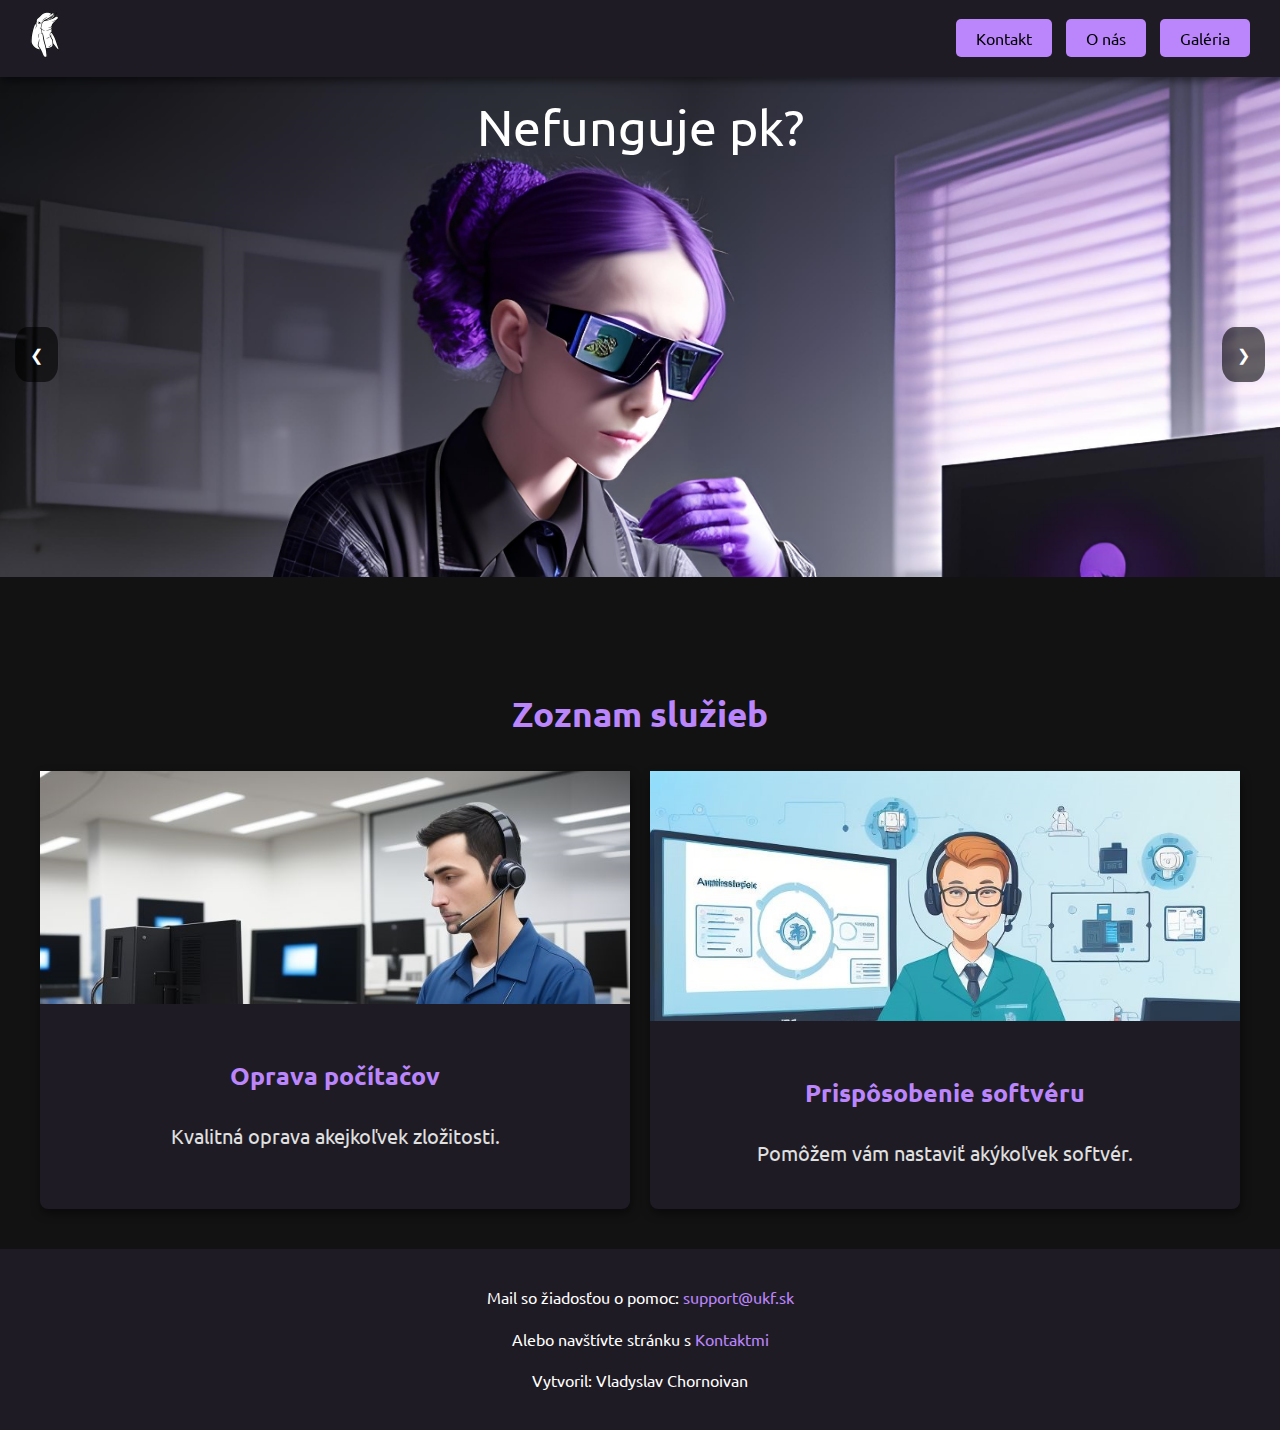
<file: index.html>
<!DOCTYPE html>
<html lang="en">
  <head>
    <meta charset="UTF-8" />
    <title>Main</title>
    <link href="css/normalize.css" rel="stylesheet" />
    <link href="css/style.css" rel="stylesheet" />
  </head>
  <body>
    <nav class="nav">
      <a class="logo-container" href="index.html">
        <img class="logo" src="img/logo.png" />
      </a>
      <div class="nav-buttons">
        <div class="main-nav">
          <a href="kontakt.html">
            <button class="nav-button">Kontakt</button></a>
          <a href="onas.html">
            <button class="nav-button">O nás</button></a>
          <a href="galeria.html">
            <button class="nav-button">Galéria</button></a>
        </div>
        <a class="hamburger" id="hamburger">
          <i>&#9776;</i>
        </a>
      </div>
    </nav>

    <main>
      <section class="slide-container">
        <div class="slide">
          <img class="slide-image" src="img/slider/1.jpeg" />
          <div class="slide-text">Nefunguje pk?</div>
        </div>

        <div class="slide">
          <img class="slide-image" src="img/slider/2.jpeg" />
          <div class="slide-text">Neviete, ako ho opraviť?</div>
        </div>

        <div class="slide">
          <img class="slide-image" src="img/slider/3.jpeg" />
          <div class="slide-text">Prišli ste na správne miesto</div>
        </div>

        <a class="prev" id="prev">❮</a>
        <a class="next" id="next">❯</a>
      </section>

      <section class="services">
        <h2>Zoznam služieb</h2>
        <div class="services-grid">
          <div class="service-card">
            <img alt="Услуга 1" src="img/projects/12.jpeg" />
            <div class="service-info">
              <h3>Oprava počítačov</h3>
              <p>Kvalitná oprava akejkoľvek zložitosti.</p>
            </div>
          </div>
          <div class="service-card">
            <img alt="Услуга 2" src="img/projects/13.jpeg" />
            <div class="service-info">
              <h3>Prispôsobenie softvéru</h3>
              <p>Pomôžem vám nastaviť akýkoľvek softvér.</p>
            </div>
          </div>
        </div>
      </section>
    </main>

    <footer class="footer">
      <div class="footer-container">
        <p>
          Mail so žiadosťou o pomoc:
          <a class="email" href="mailto:support@ukf.sk">support@ukf.sk</a>
        </p>
        <p>
          Alebo navštívte stránku s
          <a class="kontakti" href="kontakt.html">Kontaktmi</a>
        </p>
        <p>Vytvoril: Vladyslav Chornoivan</p>
      </div>
    </footer>
    <script src="js/hamburger.js"></script>
    <script src="js/slider.js"></script>
  </body>
</html>
</file>
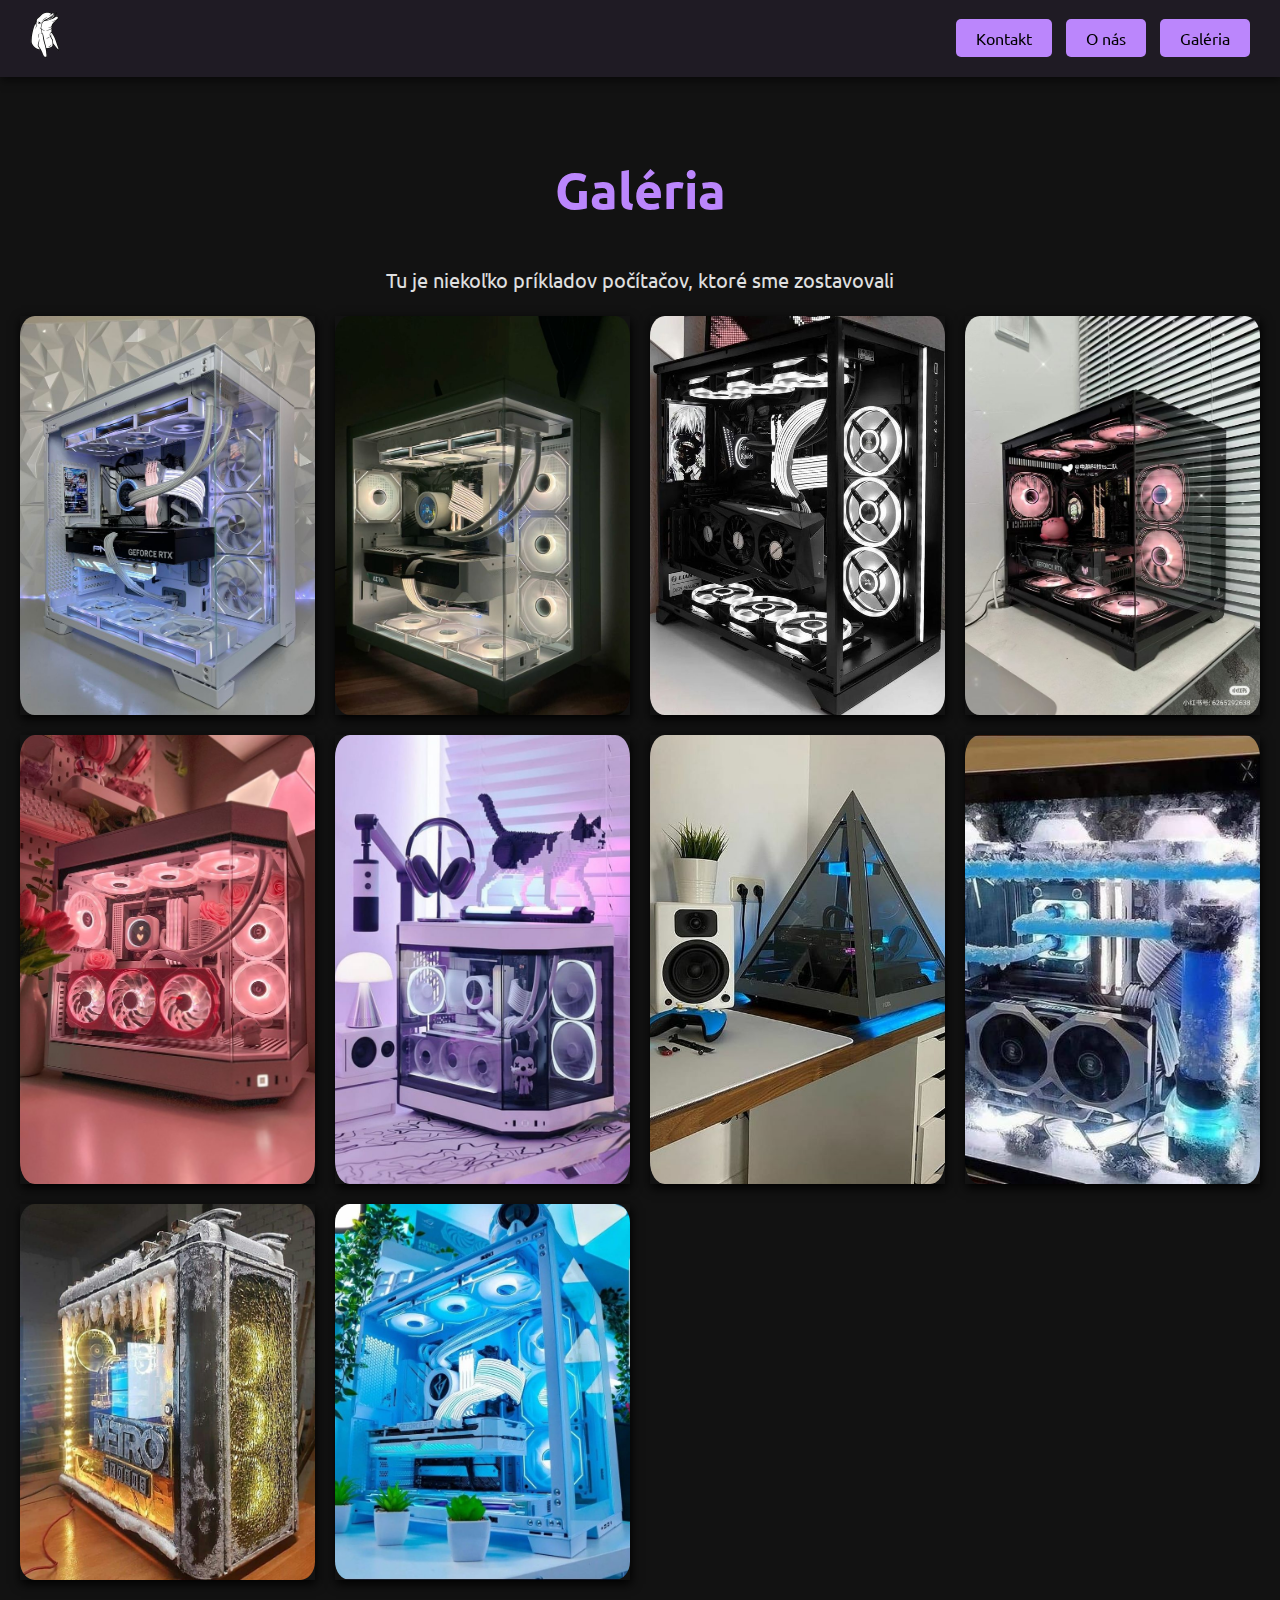
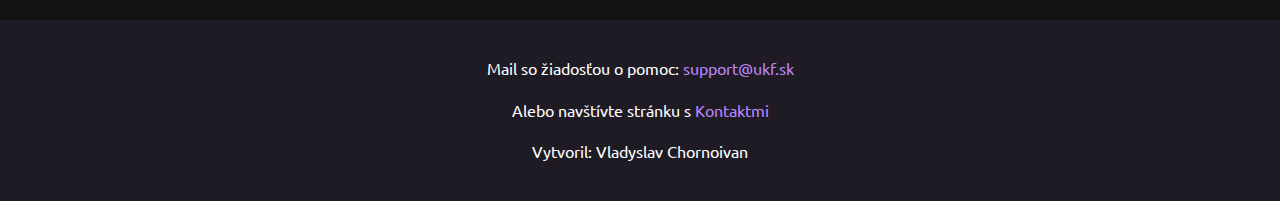
<file: galeria.html>
<!DOCTYPE html>
<html lang="en">
  <head>
    <meta charset="UTF-8" />
    <title>Galeria</title>
    <link href="css/normalize.css" rel="stylesheet" />
    <link href="css/style.css" rel="stylesheet" />
  </head>
  <body>
    <nav class="nav">
      <a class="logo-container" href="index.html">
        <img class="logo" src="img/logo.png" />
      </a>
      <div class="nav-buttons">
        <div class="main-nav">
          <a href="kontakt.html">
            <button class="nav-button">Kontakt</button></a>
          <a href="onas.html">
            <button class="nav-button">O nás</button></a>
          <a href="galeria.html">
            <button class="nav-button">Galéria</button></a>
        </div>
        <a class="hamburger" id="hamburger">
          <i>&#9776;</i>
        </a>
      </div>
    </nav>
    <main>
      <section class="gallery">
        <h1>Galéria</h1>
        <p>Tu je niekoľko príkladov počítačov, ktoré sme zostavovali</p>
        <div class="gallery-grid">
          <div class="gallery-item">
            <img src="img/galery/1.jpg" alt="Obrázok 1" />
          </div>
          <div class="gallery-item">
            <img src="img/galery/2.jpg" alt="Obrázok 2" />
          </div>
          <div class="gallery-item">
            <img src="img/galery/3.jpg" alt="Obrázok 3" />
          </div>
          <div class="gallery-item">
            <img src="img/galery/4.jpg" alt="Obrázok 4" />
          </div>
          <div class="gallery-item">
            <img src="img/galery/5.jpg" alt="Obrázok 5" />
          </div>
          <div class="gallery-item">
            <img src="img/galery/6.jpg" alt="Obrázok 6" />
          </div>
          <div class="gallery-item">
            <img src="img/galery/7.jpg" alt="Obrázok 6" />
          </div>
          <div class="gallery-item">
            <img src="img/galery/8.jpg" alt="Obrázok 6" />
          </div>
          <div class="gallery-item">
            <img src="img/galery/9.jpg" alt="Obrázok 6" />
          </div>
          <div class="gallery-item">
            <img src="img/galery/10.jpg" alt="Obrázok 6" />
          </div>
        </div>
      </section>
    </main>
    <footer class="footer">
      <div class="footer-container">
        <p>
          Mail so žiadosťou o pomoc:
          <a class="email" href="mailto:support@ukf.sk">support@ukf.sk</a>
        </p>
        <p>
          Alebo navštívte stránku s
          <a class="kontakti" href="kontakt.html">Kontaktmi</a>
        </p>
        <p>Vytvoril: Vladyslav Chornoivan</p>
      </div>
    </footer>
    <script src="js/hamburger.js"></script>
  </body>
</html>
</file>
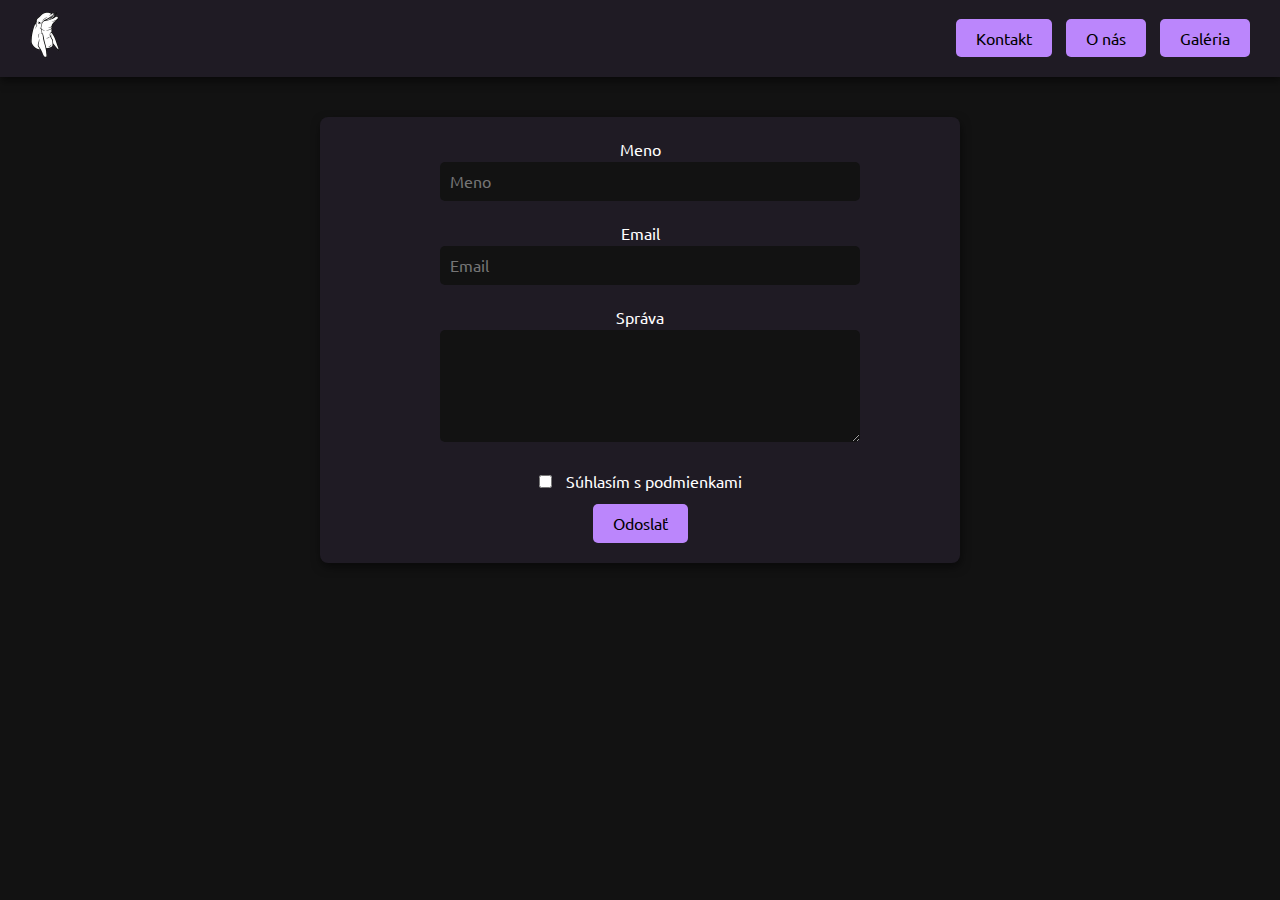
<file: kontakt.html>
<!DOCTYPE html>
<html lang="en">
  <head>
    <meta charset="UTF-8" />
    <title>Kontakt</title>
    <link href="css/normalize.css" rel="stylesheet" />
    <link href="css/style.css" rel="stylesheet" />
  </head>
  <body>
    <nav class="nav">
      <a class="logo-container" href="index.html">
        <img class="logo" src="img/logo.png" />
      </a>
      <div class="nav-buttons">
        <div class="main-nav">
          <a href="kontakt.html">
            <button class="nav-button">Kontakt</button></a>
          <a href="onas.html">
            <button class="nav-button">O nás</button></a>
          <a href="galeria.html">
            <button class="nav-button">Galéria</button></a>
        </div>
        <a class="hamburger" id="hamburger">
          <i>&#9776;</i>
        </a>
      </div>
    </nav>
    <main class="kontakt-main">
      <form class="form-container">
        <div class="form-group">
          <label for="name">Meno</label>
          <input type="text" id="name" placeholder="Meno"/>
        </div>
        <div class="form-group">
          <label for="email">Email</label>
          <input type="email" id="email" placeholder="Email"/>
        </div>
        <div class="form-group">
          <label for="message">Správa</label>
          <textarea id="message" rows="5"></textarea>
        </div>
        <div>
            <input class="horizontal-group" type="checkbox" id="agreement" />
          Súhlasím s podmienkami
        </div>
        <button type="submit" class="submit-button">Odoslať</button>
      </form>
    </main>
    <script src="js/hamburger.js"></script>
  </body>
</html>
</file>
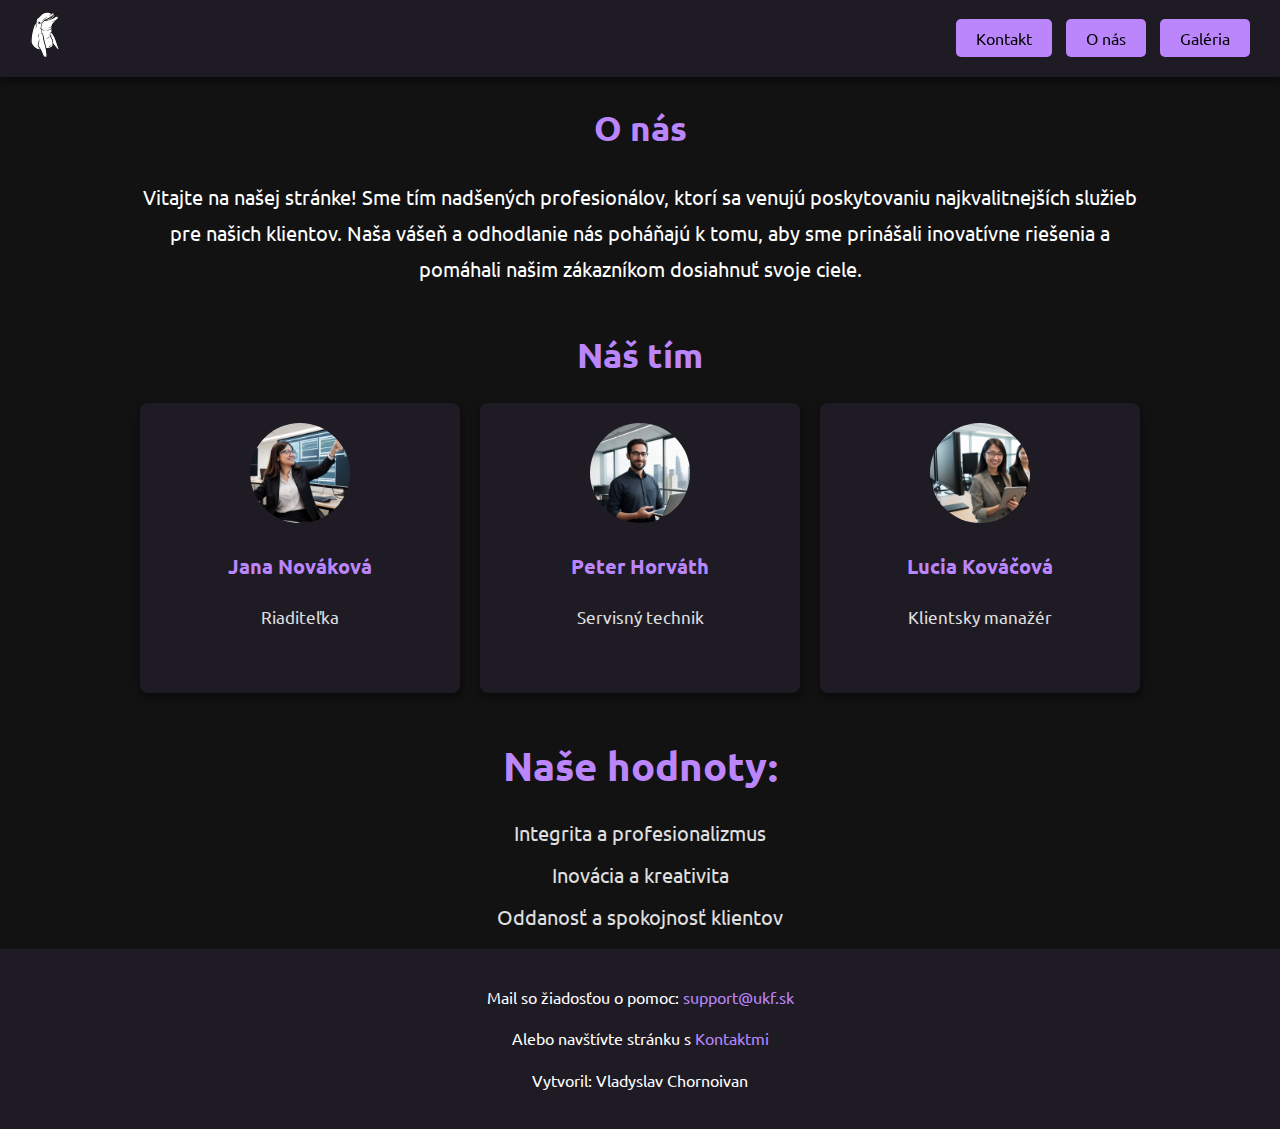
<file: onas.html>
<!DOCTYPE html>
<html lang="en">
  <head>
    <meta charset="UTF-8" />
    <title>O nas</title>
    <link href="css/normalize.css" rel="stylesheet" />
    <link href="css/style.css" rel="stylesheet" />
  </head>
  <body>
    <nav class="nav">
      <a class="logo-container" href="index.html">
        <img class="logo" src="img/logo.png" />
      </a>
      <div class="nav-buttons">
        <div class="main-nav">
          <a href="kontakt.html">
            <button class="nav-button">Kontakt</button></a>
          <a href="onas.html">
            <button class="nav-button">O nás</button></a>
          <a href="galeria.html">
            <button class="nav-button">Galéria</button></a>
        </div>
        <a class="hamburger" id="hamburger">
          <i>&#9776;</i>
        </a>
      </div>
    </nav>
    <main>
      <section class="about-us">
        <h1>O nás</h1>
        <p>
          Vitajte na našej stránke! Sme tím nadšených profesionálov, ktorí sa
          venujú poskytovaniu najkvalitnejších služieb pre našich klientov. Naša
          vášeň a odhodlanie nás poháňajú k tomu, aby sme prinášali inovatívne
          riešenia a pomáhali našim zákazníkom dosiahnuť svoje ciele.
        </p>
        <div class="team">
          <h2>Náš tím</h2>
          <div class="team-flex">
            <div class="team-member">
              <img src="img/team/member1.jpeg" alt="Člen tímu" />
              <h3>Jana Nováková</h3>
              <p>Riaditeľka</p>
            </div>
            <div class="team-member">
              <img src="img/team/member2.jpeg" alt="Člen tímu" />
              <h3>Peter Horváth</h3>
              <p>Servisný technik</p>
            </div>
            <div class="team-member">
              <img src="img/team/member3.jpeg" alt="Člen tímu" />
              <h3>Lucia Kováčová</h3>
              <p>Klientsky manažér</p>
            </div>
          </div>
        </div>
        <div class="values">
          <h2>Naše hodnoty:</h2>
          <ul>
            <li>Integrita a profesionalizmus</li>
            <li>Inovácia a kreativita</li>
            <li>Oddanosť a spokojnosť klientov</li>
          </ul>
        </div>
      </section>
    </main>
    <footer class="footer">
      <div class="footer-container">
        <p>
          Mail so žiadosťou o pomoc:
          <a class="email" href="mailto:support@ukf.sk">support@ukf.sk</a>
        </p>
        <p>
          Alebo navštívte stránku s
          <a class="kontakti" href="kontakt.html">Kontaktmi</a>
        </p>
        <p>Vytvoril: Vladyslav Chornoivan</p>
      </div>
    </footer>
    <script src="js/hamburger.js"></script>
  </body>
</html>
</file>
<file: css/style.css>
@import url("https://fonts.googleapis.com/css2?family=Oswald:wght@200..700&family=Ubuntu:ital,wght@0,300;0,400;0,500;0,700;1,300;1,400;1,500;1,700&display=swap");

* {
  padding: 0;
  font-family: "Ubuntu", sans-serif;
}

body {
  background-color: #121212;
  color: #ffffff;
  line-height: 1.6;
}

.nav {
  display: flex;
  justify-content: space-between;
  align-items: center;
  background-color: #1f1b24;
  padding: 10px 20px;
  position: sticky;
  top: 0;
  z-index: 1;
  box-shadow: 1px 4px 8px rgba(0, 0, 0, 0.5);
}

.logo {
  height: 50px;
  cursor: pointer;
  transition: 0.3s;
  user-select: none;
}
.logo:hover {
  transform: scale(1.2);
}
.nav-buttons {
  display: flex;
  gap: 10px;
}

.nav-button {
  background-color: #bb86fc;
  border: none;
  border-radius: 5px;
  padding: 10px 20px;
  margin-right: 10px;
  cursor: pointer;
  transition: 0.3s;
}

.nav-button:hover {
  background-color: #cc00d3;
  transform: translateY(-2px);
}

.slide-container {
  position: relative;
  max-width: 100%;
  height: 500px;
  overflow: hidden;
  margin-bottom: 40px;
}

.slide {
  height: 500px;
  width: 100%;
}

.slide.active {
  display: flex;
}

.slide-image {
  width: 100%;
  height: 100%;
  object-fit: cover;
  position: absolute;
}

.slide-text {
  position: relative;
  color: white;
  padding: 10px 20px;
  font-size: 50px;
  font-family: "Ubuntu", sans-serif;
  text-align: center;
}

.prev,
.next {
  position: absolute;
  top: 50%;
  background-color: rgba(0, 0, 0, 0.6);
  border: none;
  padding: 15px;
  cursor: pointer;
  border-radius: 30%;
  transition: 0.3s;
  user-select: none;
}

.prev {
  left: 15px;
}

.next {
  right: 15px;
}

.prev:hover,
.next:hover {
  background-color: #bb86fc;
  transform: scale(1.1);
}

.services {
  padding: 40px 20px;
  text-align: center;
}

.services h2 {
  font-size: 35px;
  color: #bb86fc;
}

.services-grid {
  display: flex;
  justify-content: space-between;
  gap: 20px;
  padding: 0 20px;
}

.service-card {
  background-color: #1f1b24;
  border-radius: 8px;
  box-shadow: 1px 4px 10px rgba(0, 0, 0, 0.5);
  transition: 0.3s;
  width: 800px;
}

.service-card:hover {
  box-shadow: 1px 8px 20px black;
}

.service-card img {
  width: 100%;
  object-fit: cover;
}

.service-info {
  padding: 20px;
}

.service-info h3 {
  font-size: 25px;
  color: #bb86fc;
}

.service-info p {
  font-size: 20px;
  color: #e0e0e0;
}

.footer {
  background-color: #1f1b24;
  text-align: center;
  padding: 20px;
}

.footer a {
  color: #bb86fc;
  text-decoration: none;
  transition: 0.3s;
}

.footer a:hover {
  color: #cc00d3;
}

.form-container {
  background-color: #1f1b24;
  color: #ffffff;
  max-width: 600px;
  margin: 40px auto;
  padding: 20px;
  border-radius: 8px;
  box-shadow: 1px 4px 10px rgba(0, 0, 0, 0.5);
  text-align: center;
}

.form-group {
  margin-bottom: 20px;
  max-width: 400px;
  margin-left: auto;
  margin-right: auto;
}
.horizontal-group{
  margin-right: 10px;
}
.checkbox-label {
  display: flex;
  align-items: center;
}

.form-group input,
.form-group textarea {
  color: white;
  width: 100%;
  padding: 10px;
  border: none;
  border-radius: 5px;
  background-color: #121212;
  transition: 0.3s;
}

.form-group input:focus,
.form-group textarea:focus {
  border: #cc00d3 solid 1px;
  outline: none;
}

.submit-button {
  background-color: #bb86fc;
  border: none;
  border-radius: 5px;
  padding: 10px 20px;
  cursor: pointer;
  transition: 0.3s;
  margin-top: 10px;
}

.submit-button:hover {
  background-color: #cc00d3;
}

.about-us {
  max-width: 1000px;
  margin: 0 auto;
  text-align: center;
  color: #ffffff;
}

.about-us h1 {
  font-size: 35px;
  color: #bb86fc;
}

.about-us p {
  font-size: 20px;
  line-height: 1.8;
  margin-bottom: 40px;
}

.team {
  margin-bottom: 40px;
}

.team h2 {
  font-size: 35px;
  color: #bb86fc;
  margin-bottom: 20px;
}

.team-flex {
  display: flex;
  justify-content: space-between;
  gap: 20px;
}

.team-member {
  background-color: #1f1b24;
  border-radius: 8px;
  width: 400px;
  padding: 20px;
  box-shadow: 1px 4px 10px rgba(0, 0, 0, 0.5);
  transition: 0.3s;
}

.team-member img {
  width: 100px;
  height: 100px;
  border-radius: 50%;
}
.team-member:hover {
  transform: scale(1.05);
  box-shadow: 1px 4px 8px rgba(0, 0, 0, 0.5);
}

.team-member h3 {
  font-size: 20px;
  color: #bb86fc;
}

.team-member p {
  font-size: 17px;
  color: #e0e0e0;
}

.values {
  text-align: center;
}

.values h2 {
  font-size: 40px;
  color: #bb86fc;
  margin-bottom: 20px;
}

.values ul {
  list-style: none;
}

.values li {
  font-size: 20px;
  margin-bottom: 10px;
  color: #e0e0e0;
}

.gallery {
  padding: 40px 20px;
  text-align: center;
  color: #ffffff;
}

.gallery h1 {
  font-size: 50px;
  color: #bb86fc;
}

.gallery p {
  font-size: 20px;
  margin: 20px;
  color: #e0e0e0;
}

.gallery-grid {
  display: grid;
  grid-template-columns: repeat(auto-fit, minmax(250px, 1fr));
  gap: 20px;
}

.gallery-item {
  box-shadow: 1px 4px 10px black;
  transition: 0.3s;
}

.gallery-item img {
  width: 100%;
  height: 100%;
  object-fit: cover;
  transition: 0.3s;
  border-radius: 5%;
}

.gallery-item:hover {
  transform: scale(1.05);
  box-shadow: 1px 8px 20px black;
}
.hamburger {
  display: none;
  cursor: pointer;
  user-select: none;
  transition: 0.3s;
}

@media screen and (max-width: 768px) {
  .main-nav.responsive,
  .main-nav.responsive:before,
  .main-nav.responsive:after {
    display: grid;
    justify-content: center;
    gap: 10px;
    position: absolute;
    background-color: #1f1b24;
    width: 100%;
    top: 60px;
    left: 0px;
    padding: 10px;
  }
  .hamburger {
    display: inline;
  }
  .main-nav {
    display: none;
  }
  .slide-container {
    height: 300px;
  }

  .slide {
    height: 300px;
  }

  .services-grid {
    flex-direction: column;
    gap: 20px;
  }

  .service-card {
    max-width: 90%;
    margin: 0 auto;
  }

  .about-us h1,
  .team h2,
  .gallery h1,
  .values h2 {
    font-size: 28px;
  }

  .about-us p,
  .service-info p,
  .team-member p,
  .gallery p,
  .values li {
    font-size: 16px;
  }

  .team-flex {
    flex-direction: column;
    gap: 20px;
  }

  .team-member {
    width: 100%;
    max-width: 300px;
    margin: 0 auto;
  }
}
</file>
